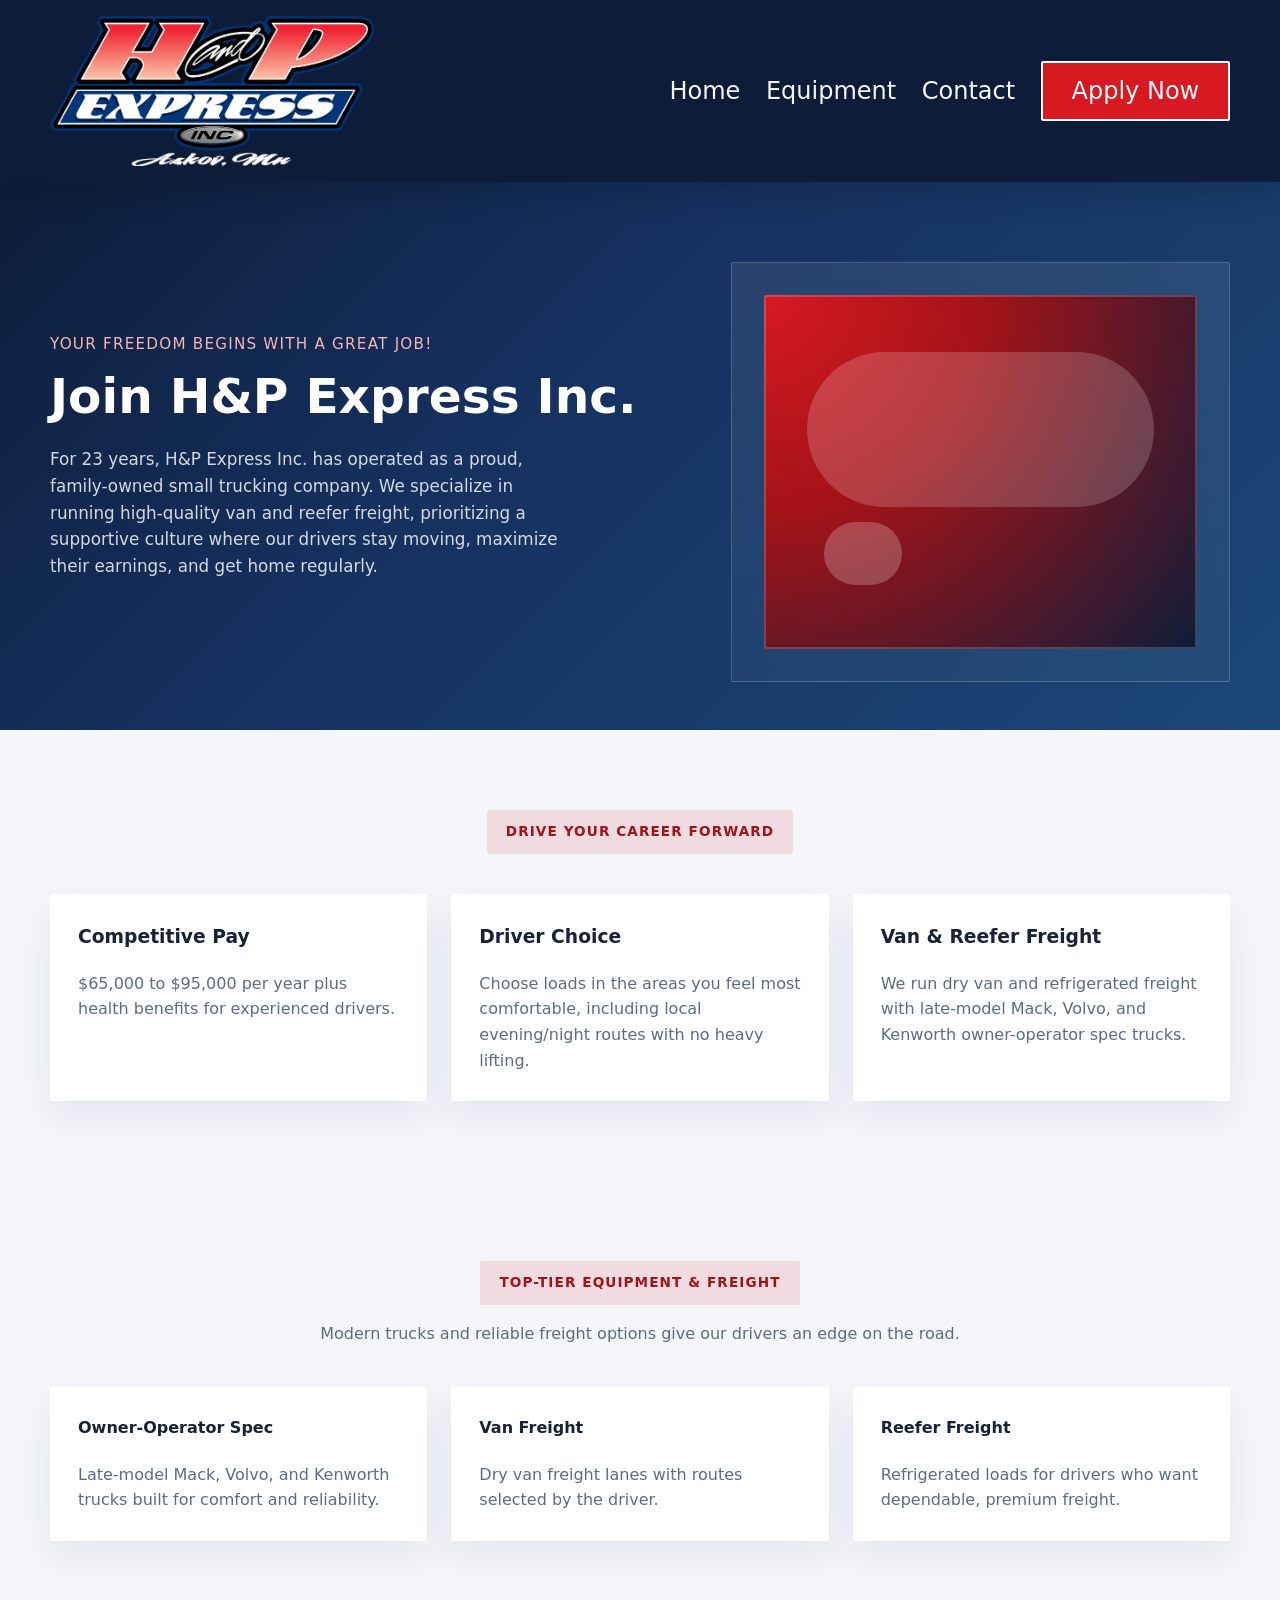
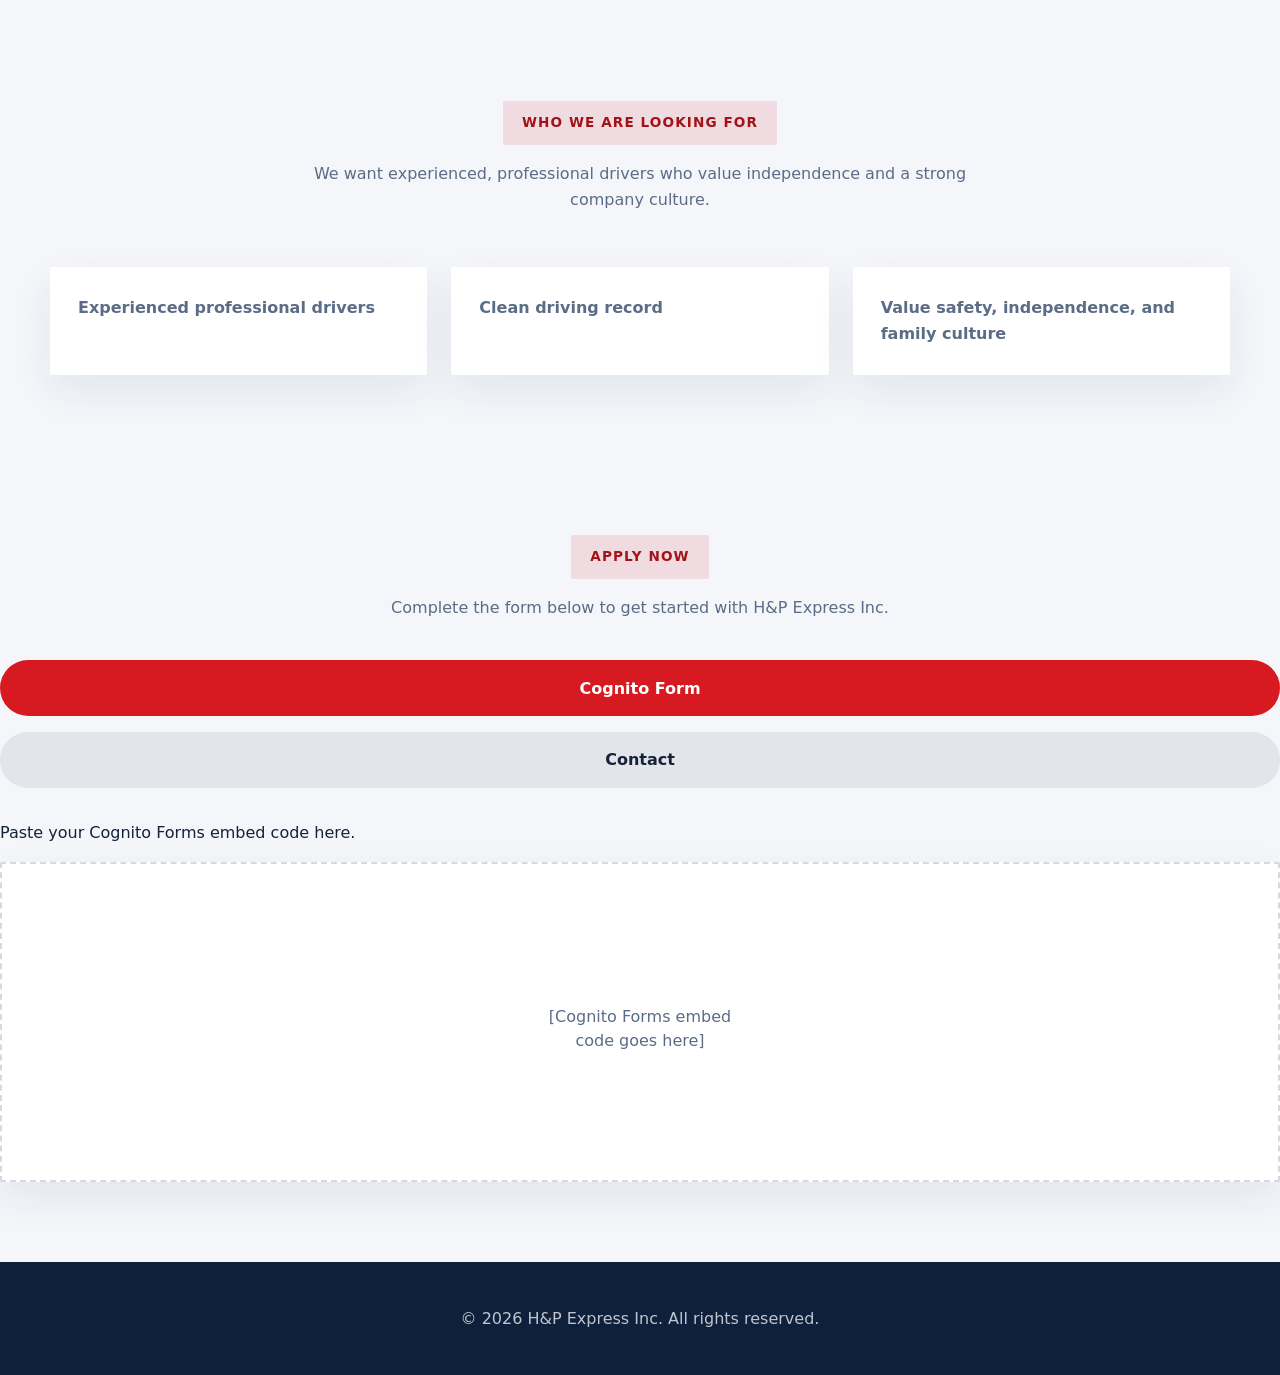
<file: index.html>
<!DOCTYPE html>
<html lang="en">
<head>
  <meta charset="UTF-8" />
  <meta name="viewport" content="width=device-width, initial-scale=1.0" />
  <title>H&P Express Inc.</title>
  <link rel="stylesheet" href="styles.css" />
</head>
<body>
  <header class="site-header">
    <div class="container header-inner">
      <a class="brand" href="#home" aria-label="H&P Express Inc. home">
        <img class="brand-logo" src="documents/logos/H&P_red.png" alt="H&P Express Inc. logo" />
      </a>
      <nav class="main-nav">
        <a href="#home">Home</a>
        <a href="#equipment">Equipment</a>
        <a href="#contact">Contact</a>
        <a class="btn btn-primary nav-apply-btn" href="#apply">Apply Now</a>
      </nav>
    </div>
  </header>

  <main>
    <section id="home" class="hero-section">
      <div class="container hero-grid">
        <div class="hero-copy">
          <p class="eyebrow">Your freedom begins with a great job!</p>
          <h1>Join H&amp;P Express Inc.</h1>
          <p class="hero-description">For 23 years, H&P Express Inc. has operated as a proud, family-owned small trucking company. We specialize in running high-quality van and reefer freight, prioritizing a supportive culture where our drivers stay moving, maximize their earnings, and get home regularly.</p>
        </div>
        <div class="hero-image">
          <div class="hero-image-card">
            <div class="truck-graphic"></div>
          </div>
        </div>
      </div>
    </section>

    <section id="perks" class="info-section">
      <div class="container section-header">
        <span class="section-label">Drive Your Career Forward</span>
      </div>

      <div class="container cards-grid">
        <article class="info-card">
          <h3>Competitive Pay</h3>
          <p>$65,000 to $95,000 per year plus health benefits for experienced drivers.</p>
        </article>
        <article class="info-card">
          <h3>Driver Choice</h3>
          <p>Choose loads in the areas you feel most comfortable, including local evening/night routes with no heavy lifting.</p>
        </article>
        <article class="info-card">
          <h3>Van & Reefer Freight</h3>
          <p>We run dry van and refrigerated freight with late-model Mack, Volvo, and Kenworth owner-operator spec trucks.</p>
        </article>
      </div>
    </section>

    <section id="equipment" class="equipment-section">
      <div class="container section-header">
        <span class="section-label">Top-Tier Equipment & Freight</span>
        <p>Modern trucks and reliable freight options give our drivers an edge on the road.</p>
      </div>

      <div class="container equipment-grid">
        <article class="equipment-card">
          <h4>Owner-Operator Spec</h4>
          <p>Late-model Mack, Volvo, and Kenworth trucks built for comfort and reliability.</p>
        </article>
        <article class="equipment-card">
          <h4>Van Freight</h4>
          <p>Dry van freight lanes with routes selected by the driver.</p>
        </article>
        <article class="equipment-card">
          <h4>Reefer Freight</h4>
          <p>Refrigerated loads for drivers who want dependable, premium freight.</p>
        </article>
      </div>
    </section>

    <section class="values-section">
      <div class="container section-header">
        <span class="section-label">Who We Are Looking For</span>
        <p>We want experienced, professional drivers who value independence and a strong company culture.</p>
      </div>
      <div class="container values-grid">
        <div class="value-item">Experienced professional drivers</div>
        <div class="value-item">Clean driving record</div>
        <div class="value-item">Value safety, independence, and family culture</div>
      </div>
    </section>

    <section id="apply" class="apply-section">
      <div class="container section-header">
        <span class="section-label">Apply Now</span>
        <p>Complete the form below to get started with H&amp;P Express Inc.</p>
      </div>

      <div class="tabs">
        <input type="radio" id="tab1" name="tabs" checked />
        <label for="tab1">Cognito Form</label>
        <input type="radio" id="tab2" name="tabs" />
        <label for="tab2">Contact</label>

        <div class="tab-content" id="content1">
          <p>Paste your Cognito Forms embed code here.</p>
          <div class="form-placeholder">
            <!-- Example: Paste your Cognito Form script/embed code below -->
            <p class="placeholder-text">[Cognito Forms embed code goes here]</p>
          </div>
        </div>

        <div class="tab-content" id="content2">
          <div class="contact-card" id="contact">
            <h3>Contact H&amp;P Express Inc.</h3>
            <p>Email: <a id="secure-email" href="">Loading Email...</a></p>
            <p>Phone: <a id="secure-phone" href="">Loading Phone...</a></p>
          </div>
        </div>
      </div>
    </section>
  </main>

  <footer class="site-footer">
    <div class="container footer-inner">
      <p>© 2026 H&amp;P Express Inc. All rights reserved.</p>
    </div>
  </footer>

  <script>
    const encodedEmail = "aHBleHByZXNzaW5jQGhvdG1haWwuY29t";
    const encodedPhone = "KDYxMikgNTU1LTAxODg=";

    document.getElementById("secure-email").href = "mailto:" + atob(encodedEmail);
    document.getElementById("secure-email").textContent = atob(encodedEmail);

    document.getElementById("secure-phone").href = "tel:" + atob(encodedPhone).replace(/\D/g, '');
    document.getElementById("secure-phone").textContent = atob(encodedPhone);
  </script>
</body>
</html>
</file>
<file: styles.css>
:root {
  --nav-dark: #0d1d39;
  --nav-light: #f8f9fb;
  --primary: #d71921;
  --primary-dark: #a21318;
  --accent: #0e4b8f;
  --bg: #f4f6fa;
  --card: #ffffff;
  --text: #152239;
  --muted: #5b6c86;
}

* {
  box-sizing: border-box;
}

html,
body {
  margin: 0;
  font-family: Inter, system-ui, -apple-system, BlinkMacSystemFont, "Segoe UI", sans-serif;
  color: var(--text);
  background: var(--bg);
}

body {
  line-height: 1.6;
}

.container {
  width: min(1180px, calc(100% - 2rem));
  margin: 0 auto;
}

.site-header {
  background: var(--nav-dark);
  color: var(--bg);
  position: sticky;
  top: 0;
  z-index: 10;
  box-shadow: 0 12px 30px rgba(0, 0, 0, 0.15);
}

.header-inner {
  display: flex;
  align-items: center;
  justify-content: space-between;
  padding: 1rem 0;
  gap: 1rem;
}

.brand {
  display: inline-flex;
  align-items: center;
  color: var(--bg);
  text-decoration: none;
  font-weight: 700;
}

.brand-logo {
  display: block;
  height: 150px;
  width: auto;
  max-width: 100%;
}

.main-nav {
  display: flex;
  align-items: center;
  gap: 1.6rem;
  flex-wrap: wrap;
}

.main-nav a {
  color: var(--bg);
  text-decoration: none;
  font-weight: 500;
  font-size: 1.5rem;
}
.nav-apply-btn {
  padding: 0.75rem 1.25rem;
  border-radius: 999px;
  font-size: 1rem;
  line-height: 1;
  display: inline-flex;
  align-items: center;
}
.hero-section {
  padding: 5rem 0 3rem;
  background: linear-gradient(135deg, #0d1d39 0%, #153160 40%, #1b4778 100%);
  color: white;
}

.hero-grid {
  display: grid;
  grid-template-columns: 1.3fr 1fr;
  gap: 2rem;
  align-items: center;
}

.hero-copy {
  max-width: 620px;
}

.eyebrow {
  margin: 0 0 1rem;
  font-size: 0.95rem;
  letter-spacing: 0.08em;
  text-transform: uppercase;
  color: #f6b5b7;
}

.hero-copy h1 {
  margin: 0;
  font-size: clamp(3rem, 3.8vw, 4.5rem);
  line-height: 1.02;
}

.hero-description {
  margin: 1.5rem 0 2rem;
  max-width: 520px;
  color: rgba(255, 255, 255, 0.82);
  font-size: 1.05rem;
}

.btn {
  display: inline-flex;
  align-items: center;
  justify-content: center;
  padding: 1rem 1.8rem;
  border: 2px solid white;
  border-radius: 2px;
  text-decoration: none;
  font-weight: 700;
  transition: transform 0.2s ease, background 0.2s ease;
}

.btn:hover {
  transform: translateY(-2px);
}

.btn-primary {
  background: var(--primary);
  color: white;
}

.hero-image-card {
  min-height: 420px;
  background: linear-gradient(180deg, rgba(255, 255, 255, 0.08), rgba(255, 255, 255, 0.04));
  border: 1px solid rgba(255, 255, 255, 0.18);
  border-radius: 2px;
  padding: 2rem;
  display: grid;
  place-items: center;
}

.truck-graphic {
  width: 100%;
  height: 100%;
  border-radius: 2px;
  background: radial-gradient(circle at top left, #d71921 0%, #a21318 40%, #0d1d39 100%);
  box-shadow: inset 0 0 0 2px rgba(255, 255, 255, 0.18);
  position: relative;
}

.truck-graphic::before,
.truck-graphic::after {
  content: "";
  position: absolute;
  border-radius: 999px;
}

.truck-graphic::before {
  width: 80%;
  height: 44%;
  background: rgba(255, 255, 255, 0.18);
  top: 16%;
  left: 10%;
}

.truck-graphic::after {
  width: 18%;
  height: 18%;
  background: rgba(255, 255, 255, 0.22);
  bottom: 18%;
  left: 14%;
}

.gallery-section,
.info-section,
.equipment-section,
.values-section,
.apply-section {
  padding: 5rem 0;
}

.gallery-grid {
  display: grid;
  grid-template-columns: repeat(2, minmax(0, 1fr));
  gap: 1.5rem;
}

.gallery-item {
  background: var(--card);
  padding: 0.75rem;
  border-radius: 2px;
  box-shadow: 0 16px 40px rgba(24, 44, 85, 0.08);
}

.gallery-item img {
  display: block;
  width: 100%;
  height: 260px;
  object-fit: cover;
  border-radius: 2px;
}

.section-header {
  text-align: center;
  margin-bottom: 2.5rem;
}

.section-label {
  display: inline-flex;
  padding: 0.7rem 1.2rem;
  border-radius: 2px;
  background: rgba(215, 25, 33, 0.12);
  color: var(--primary-dark);
  font-weight: 700;
  text-transform: uppercase;
  letter-spacing: 0.08em;
  font-size: 0.85rem;
}

.section-header p {
  margin: 1rem auto 0;
  max-width: 680px;
  color: var(--muted);
}

.cards-grid,
.equipment-grid,
.values-grid {
  display: grid;
  gap: 1.5rem;
}

.cards-grid {
  grid-template-columns: repeat(3, minmax(0, 1fr));
}

.info-card,
.equipment-card,
.value-item,
.contact-card,
.form-placeholder {
  background: var(--card);
  border-radius: 2px;
  padding: 1.75rem;
  box-shadow: 0 16px 40px rgba(24, 44, 85, 0.08);
}

.info-card h3,
.equipment-card h4,
.contact-card h3 {
  margin-top: 0;
}

.info-card p,
.equipment-card p,
.value-item,
.contact-card p,
.form-placeholder p {
  margin: 0.95rem 0 0;
  color: var(--muted);
}

.equipment-grid {
  grid-template-columns: repeat(3, minmax(0, 1fr));
}

.values-grid {
  grid-template-columns: repeat(3, minmax(0, 1fr));
}

.value-item {
  font-weight: 600;
}

.tabs {
  display: grid;
  gap: 1rem;
}

.tabs input {
  position: absolute;
  opacity: 0;
  pointer-events: none;
}

.tabs label {
  cursor: pointer;
  display: inline-flex;
  align-items: center;
  justify-content: center;
  padding: 0.95rem 1.4rem;
  border-radius: 999px;
  background: rgba(13, 29, 57, 0.08);
  color: var(--text);
  font-weight: 600;
  transition: background 0.2s ease, color 0.2s ease;
}

.tabs label:hover {
  background: rgba(13, 29, 57, 0.16);
}

.tabs input:checked + label {
  background: var(--primary);
  color: white;
}

.tab-content {
  display: none;
}

#tab1:checked ~ #content1,
#tab2:checked ~ #content2 {
  display: block;
}

.form-placeholder {
  min-height: 320px;
  display: grid;
  place-items: center;
  text-align: center;
  color: var(--muted);
  border: 2px dashed rgba(13, 29, 57, 0.16);
}

.placeholder-text {
  margin: 0;
  max-width: 14rem;
  line-height: 1.5;
}

.contact-card {
  max-width: 430px;
}

.site-footer {
  padding: 1.75rem 0;
  background: #0f203c;
  color: rgba(255, 255, 255, 0.74);
}

.footer-inner {
  display: flex;
  justify-content: center;
}

@media (max-width: 900px) {
  .hero-grid,
  .cards-grid,
  .equipment-grid,
  .values-grid {
    grid-template-columns: 1fr;
  }

  .hero-image-card {
    min-height: 340px;
  }
}

@media (max-width: 720px) {
  .header-inner {
    flex-direction: column;
    gap: 1rem;
  }

  .main-nav {
    justify-content: center;
    gap: 1rem;
  }

  .section-header {
    text-align: left;
  }
}
</file>
